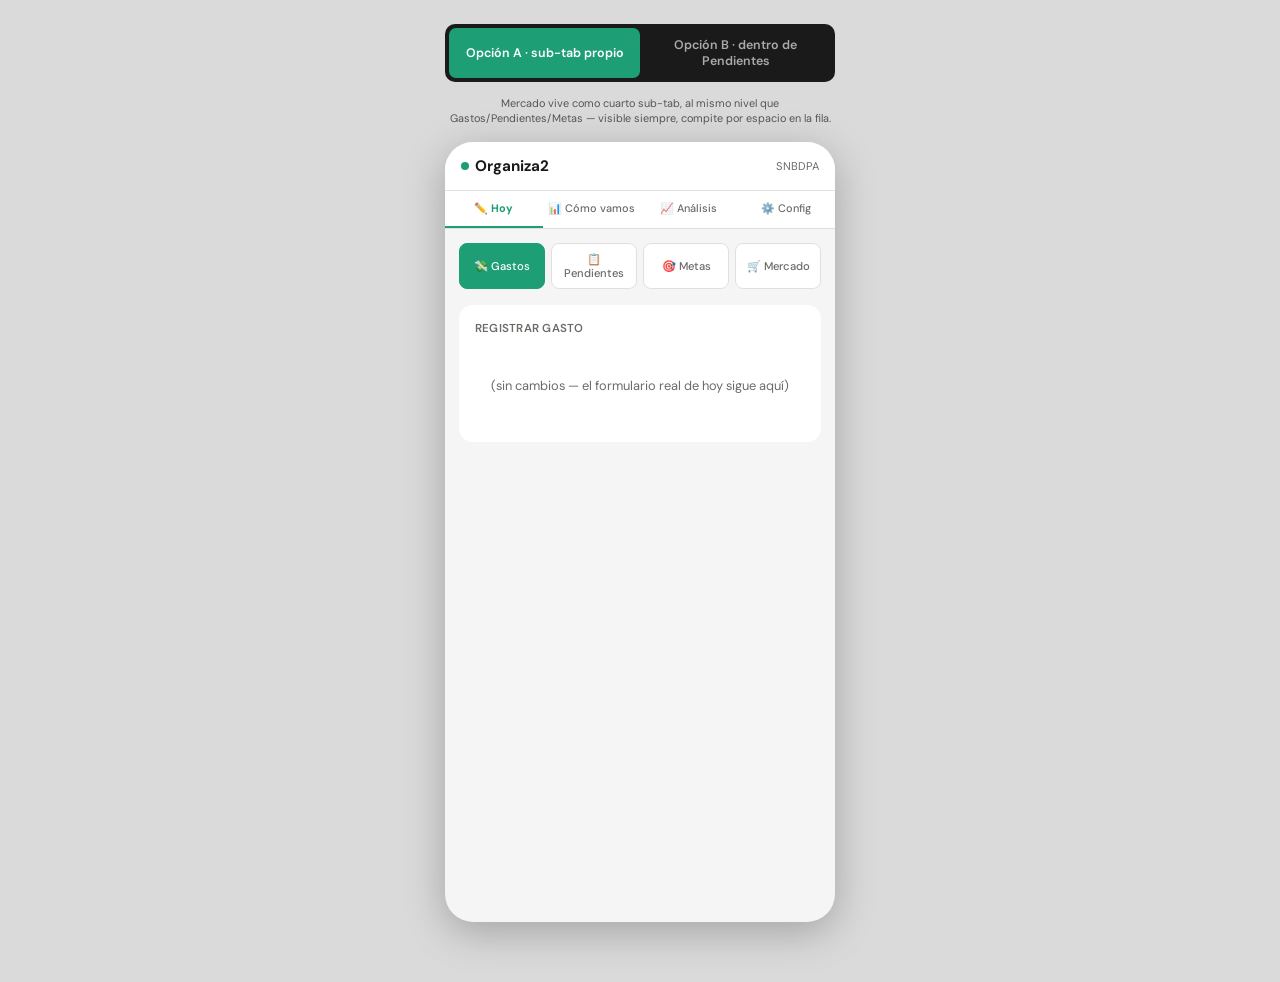
<file: docs/mockups/alimentacion.html>
<!DOCTYPE html>
<html lang="es">
<head>
<meta charset="UTF-8">
<meta name="viewport" content="width=device-width, initial-scale=1.0">
<title>Organiza2 · Mockup Alimentación</title>
<link rel="preconnect" href="https://fonts.googleapis.com">
<link href="https://fonts.googleapis.com/css2?family=DM+Sans:wght@400;500;600;700&family=DM+Mono:wght@400;500&display=swap" rel="stylesheet">
<style>
  :root{
    --color-primary:#1D9E75;
    --color-bg:#F5F5F5;
    --color-surface:#FFFFFF;
    --color-text:#1A1A1A;
    --color-muted:#6B6B68;
    --color-border:#E0E0E0;
    --color-error:#D85A30;
    --radius:12px;
    --shadow:0 2px 8px rgba(0,0,0,0.08);
    --font:'DM Sans', sans-serif;
  }
  *{box-sizing:border-box;}
  body{
    margin:0; font-family:var(--font); background:#DADADA;
    display:flex; flex-direction:column; align-items:center; justify-content:flex-start;
    padding:24px 0 60px; color:var(--color-text);
  }
  .phone{
    width:390px; max-width:100%; background:var(--color-bg);
    border-radius:28px; overflow:hidden; box-shadow:0 10px 40px rgba(0,0,0,.25);
    min-height:780px; display:flex; flex-direction:column;
  }
  .topbar{
    background:var(--color-surface); padding:14px 16px;
    display:flex; align-items:center; justify-content:space-between;
    border-bottom:1px solid var(--color-border);
  }
  .app-title{font-weight:700; font-size:.95rem; display:flex; align-items:center; gap:6px;}
  .app-title .dot{width:8px;height:8px;border-radius:50%;background:var(--color-primary);}
  .slbl{font-size:.7rem; color:var(--color-muted);}

  .tabs{display:flex; background:var(--color-surface); border-bottom:1px solid var(--color-border);}
  .tab{
    flex:1; padding:.65rem .25rem; text-align:center; font-size:.68rem; font-weight:500;
    color:var(--color-muted); background:none; border:none; border-bottom:2.5px solid transparent;
    cursor:pointer; font-family:var(--font);
  }
  .tab.on{color:var(--color-primary); border-bottom-color:var(--color-primary); font-weight:700;}

  .pg{display:none; flex:1; overflow-y:auto;}
  .pg.on{display:block;}
  .pg-inner{padding:14px 14px 24px;}

  /* sub-tabs cruzados entre Hoy y Cómo vamos — misma clase generica .sub-tab
     que ya definió el mockup de Planeador, NO .an-tab (esa es propia de Análisis
     en finanzas.css real y no debe reusarse fuera de esa tab) */
  .sub-tabs{display:flex; gap:.4rem; margin-bottom:1rem; flex-wrap:wrap;}
  .sub-tab{flex:1; min-width:64px; padding:.5rem .3rem; font-size:.7rem; font-weight:500;
    border:1.5px solid var(--color-border); border-radius:8px;
    background:#fff; cursor:pointer; font-family:var(--font); color:var(--color-muted);}
  .sub-tab.on{background:var(--color-primary); color:#fff; border-color:var(--color-primary);}
  .sub-pg{display:none;}
  .sub-pg.on{display:block;}

  /* .an-tabs real de Análisis, sin tocar — se mantiene intacta y separada */
  .an-tabs{display:flex; gap:.4rem; margin-bottom:1rem; flex-wrap:wrap;}
  .an-tab{flex:1; min-width:64px; padding:.5rem .3rem; font-size:.7rem; font-weight:500;
    border:1.5px solid var(--color-border); border-radius:8px;
    background:#fff; cursor:pointer; font-family:var(--font); color:var(--color-muted);}
  .an-tab.on{background:var(--color-primary); color:#fff; border-color:var(--color-primary);}
  .an-pg{display:none;}
  .an-pg.on{display:block;}

  .sec{background:#fff; border-radius:14px; padding:1rem; margin-bottom:.75rem;}
  .sec-hdr{display:flex; align-items:center; justify-content:space-between; margin-bottom:.6rem;}
  .sec-title{font-size:.72rem; font-weight:600; text-transform:uppercase; color:var(--color-muted); letter-spacing:.02em;}
  .sec-val{font-size:.85rem; font-weight:700; font-family:'DM Mono', monospace;}

  .placeholder{color:var(--color-muted); font-size:.8rem; text-align:center; padding:2rem 1rem;}

  /* ── Mercado: catalogo colapsable (mismo patron visual de cfg-sec) ── */
  .merc-add{
    display:flex; gap:.5rem; margin-bottom:.9rem; position:relative;
  }
  .merc-add input{
    flex:1; padding:.65rem .75rem; border:1.5px solid var(--color-border);
    border-radius:10px; font-family:var(--font); font-size:.85rem; background:#fff;
  }
  .merc-add input:focus{outline:none; border-color:var(--color-primary);}
  .merc-sugs{
    position:absolute; top:110%; left:0; right:0; background:#fff;
    border:1px solid var(--color-border); border-radius:10px; box-shadow:var(--shadow);
    z-index:5; max-height:180px; overflow-y:auto; display:none;
  }
  .merc-sugs.on{display:block;}
  .merc-sug{padding:.55rem .75rem; font-size:.82rem; cursor:pointer; border-bottom:1px solid #F0F0F0;}
  .merc-sug:last-child{border-bottom:none;}
  .merc-sug:hover, .merc-sug.hi{background:#F5F5F5;}
  .merc-sug .cat-tag{font-size:.65rem; color:var(--color-muted); float:right;}
  .merc-new-tag{
    font-size:.62rem; background:#EAF6F1; color:var(--color-primary);
    padding:.15rem .4rem; border-radius:6px; font-weight:600; margin-left:.4rem;
  }

  .cfg-sec{background:#fff; border-radius:14px; margin-bottom:.6rem; overflow:hidden;}
  .cfg-sec-hdr{display:flex; align-items:center; justify-content:space-between;
    padding:.85rem 1rem; cursor:pointer;}
  .cfg-sec-title{font-size:.85rem; font-weight:600;}
  .cfg-count{font-size:.7rem; color:var(--color-muted); font-family:'DM Mono', monospace;}
  .cfg-chev{color:var(--color-muted); transition:transform .15s;}
  .cfg-sec.open .cfg-chev{transform:rotate(180deg);}
  .cfg-sec-body{display:none; padding:0 1rem 1rem;}
  .cfg-sec.open .cfg-sec-body{display:block;}

  .merc-grp-title{font-size:.68rem; font-weight:700; color:var(--color-muted);
    text-transform:uppercase; letter-spacing:.03em; margin:.6rem 0 .35rem;}
  .merc-grp-title:first-child{margin-top:0;}

  .merc-item{
    display:flex; align-items:center; gap:.6rem; padding:.45rem 0;
    border-bottom:1px solid #F2F2F2; font-size:.85rem;
  }
  .merc-item:last-child{border-bottom:none;}
  .merc-check{
    width:20px; height:20px; border-radius:6px; border:1.8px solid var(--color-border);
    flex-shrink:0; display:flex; align-items:center; justify-content:center;
    cursor:pointer; font-size:.75rem; color:#fff;
  }
  .merc-check.on{background:var(--color-primary); border-color:var(--color-primary);}
  .merc-label{flex:1; cursor:pointer;}
  .merc-item.checked .merc-label{color:var(--color-muted); text-decoration:line-through;}

  .merc-footer{
    position:sticky; bottom:0; background:var(--color-bg);
    padding-top:.6rem; margin-top:.4rem;
  }
  .btn-primary{
    width:100%; background:var(--color-primary); color:#fff; border:none;
    padding:.85rem; border-radius:10px; font-weight:700; font-size:.88rem;
    cursor:pointer; font-family:var(--font);
  }
  .btn-primary:disabled{background:#B9DCCD; cursor:not-allowed;}

  .banner-reminder{
    background:#EAF6F1; border:1px solid var(--color-primary);
    border-radius:12px; padding:.85rem; margin-bottom:.8rem;
  }
  .banner-reminder-title{font-size:.8rem; font-weight:700; color:var(--color-primary); margin-bottom:.3rem;}
  .banner-reminder-body{font-size:.78rem; color:var(--color-text); margin-bottom:.6rem;}
  .banner-reminder-cats{font-size:.78rem; font-weight:600; margin-bottom:.6rem;}
  .banner-reminder-btn{
    background:var(--color-primary); color:#fff; border:none; padding:.55rem .9rem;
    border-radius:8px; font-size:.78rem; font-weight:600; cursor:pointer; font-family:var(--font);
  }

  /* ── Mercado: patron de consumo (analisis) ── */
  .patron-row{margin-bottom:.75rem;}
  .patron-lbl{display:flex; justify-content:space-between; font-size:.82rem; margin-bottom:.3rem;}
  .patron-frac{font-family:'DM Mono', monospace; font-weight:600; color:var(--color-muted);}
  .patron-bar-bg{background:#F0F0F0; border-radius:6px; height:8px; overflow:hidden;}
  .patron-bar-fill{height:100%; border-radius:6px;}
  .patron-note{font-size:.72rem; color:var(--color-muted); margin-top:1rem; line-height:1.4;}

  .dev-note{
    background:#FFF7E8; border:1px dashed #E0B84B; border-radius:10px;
    padding:.6rem .75rem; font-size:.7rem; color:#7A5C10; margin-bottom:.8rem; line-height:1.4;
  }

  /* ── selector de opcion A/B — SOLO para esta comparacion, no es UI real ── */
  .modo-switch{
    display:flex; gap:0; background:#1A1A1A; border-radius:10px; padding:4px;
    margin-bottom:14px; width:390px; max-width:100%;
  }
  .modo-btn{
    flex:1; padding:.55rem; border:none; border-radius:7px; background:none;
    color:#aaa; font-family:var(--font); font-weight:600; font-size:.78rem; cursor:pointer;
  }
  .modo-btn.on{background:var(--color-primary); color:#fff;}
  .modo-caption{
    color:#555; font-size:.68rem; text-align:center; margin-bottom:16px; width:390px;
    max-width:100%; line-height:1.4;
  }

  /* ── boton fijo dentro de Pendientes (Opcion B) ── */
  .pend-merc-btn{
    display:flex; align-items:center; justify-content:space-between;
    background:#fff; border:1.5px solid var(--color-border); border-radius:12px;
    padding:.85rem 1rem; cursor:pointer; margin-bottom:.75rem;
  }
  .pend-merc-btn:active{border-color:var(--color-primary);}
  .pend-merc-left{display:flex; align-items:center; gap:.6rem; font-size:.85rem; font-weight:600;}
  .pend-merc-arrow{color:var(--color-muted);}

  /* ── modal, mismo patron que modal-overlay real de index.html ── */
  .modal-overlay{
    display:none; position:fixed; inset:0; background:rgba(0,0,0,.45);
    z-index:200; align-items:flex-end; justify-content:center;
  }
  .modal-overlay.on{display:flex;}
  .modal-card{
    background:var(--color-bg); width:100%; max-width:390px; max-height:85%;
    border-radius:18px 18px 0 0; overflow-y:auto; padding:14px;
  }
  .modal-hdr{
    display:flex; align-items:center; justify-content:space-between;
    margin-bottom:.8rem; padding-bottom:.6rem; border-bottom:1px solid var(--color-border);
  }
  .modal-title{font-weight:700; font-size:.95rem;}
  .modal-close{
    background:none; border:none; font-size:1.1rem; color:var(--color-muted); cursor:pointer;
  }
</style>
</head>
<body>

<div class="modo-switch">
  <button class="modo-btn on" id="modo-A" onclick="setModo('A')">Opción A · sub-tab propio</button>
  <button class="modo-btn" id="modo-B" onclick="setModo('B')">Opción B · dentro de Pendientes</button>
</div>
<div class="modo-caption" id="modo-caption">
  Mercado vive como cuarto sub-tab, al mismo nivel que Gastos/Pendientes/Metas — visible siempre, compite por espacio en la fila.
</div>

<div class="phone">

  <div class="topbar">
    <span class="app-title"><span class="dot"></span>Organiza2</span>
    <span class="slbl">SNBDPA</span>
  </div>

  <div class="tabs">
    <button class="tab on" id="tab-d" onclick="goTab('d')">✏️ Hoy</button>
    <button class="tab" id="tab-m" onclick="goTab('m')">📊 Cómo vamos</button>
    <button class="tab" id="tab-x" onclick="goTab('x')">📈 Análisis</button>
    <button class="tab" id="tab-c" onclick="goTab('c')">⚙️ Config</button>
  </div>

  <!-- ═══ TAB HOY ═══ -->
  <div id="pd" class="pg on">
    <div class="pg-inner">

      <div class="sub-tabs" id="hoy-subtabs">
        <button class="sub-tab on" id="ht-gastos" onclick="goHoy('gastos')">💸 Gastos</button>
        <button class="sub-tab" id="ht-pendientes" onclick="goHoy('pendientes')">📋 Pendientes</button>
        <button class="sub-tab" id="ht-metas" onclick="goHoy('metas')">🎯 Metas</button>
        <button class="sub-tab" id="ht-mercado" onclick="goHoy('mercado')">🛒 Mercado</button>
      </div>

      <!-- sub: Gastos (placeholder, no se rediseña aqui) -->
      <div id="hoy-gastos" class="sub-pg on">
        <div class="sec">
          <div class="sec-hdr"><span class="sec-title">Registrar gasto</span></div>
          <div class="placeholder">(sin cambios — el formulario real de hoy sigue aquí)</div>
        </div>
      </div>
      <div id="hoy-pendientes" class="sub-pg">
        <div class="sec"><div class="placeholder">Pendientes — ver mockup de Planeador (docs/mockups/planeador.html)</div></div>
        <div id="hoy-pend-merc-slot"></div>
      </div>
      <div id="hoy-metas" class="sub-pg"><div class="sec"><div class="placeholder">Metas — ver mockup de Planeador (docs/mockups/planeador.html)</div></div></div>

      <!-- sub: Mercado (solo existe como sub-tab en Modo A) -->
      <div id="hoy-mercado" class="sub-pg">

        <div id="banner-reminder-slot"></div>

        <div class="merc-add">
          <input id="merc-input" type="text" placeholder="Agregar producto…" oninput="mercFilter(this.value)" onfocus="mercFilter(this.value)">
          <div class="merc-sugs" id="merc-sugs"></div>
        </div>

        <div id="merc-groups"></div>

        <div class="merc-footer">
          <button class="btn-primary" id="merc-cerrar" onclick="cerrarCompra()">Cerrar compra</button>
        </div>
      </div>

    </div>
  </div>

  <!-- ═══ TAB CÓMO VAMOS ═══ -->
  <div id="pm" class="pg">
    <div class="pg-inner">

      <div class="sub-tabs" id="vamos-subtabs">
        <button class="sub-tab on" id="cv-finanzas" onclick="goVamos('finanzas')">💰 Finanzas</button>
        <button class="sub-tab" id="cv-pendientes" onclick="goVamos('pendientes')">📋 Pendientes</button>
        <button class="sub-tab" id="cv-metas" onclick="goVamos('metas')">🎯 Metas</button>
        <button class="sub-tab" id="cv-mercado" onclick="goVamos('mercado')">🛒 Mercado</button>
      </div>

      <div id="vamos-finanzas" class="sub-pg on"><div class="sec"><div class="placeholder">(sin cambios — sigue siendo solo lectura de Finanzas)</div></div></div>
      <div id="vamos-pendientes" class="sub-pg">
        <div class="sec"><div class="placeholder">Pendientes — ver mockup de Planeador</div></div>
        <div id="vamos-pend-merc-slot"></div>
      </div>
      <div id="vamos-metas" class="sub-pg"><div class="sec"><div class="placeholder">Metas — ver mockup de Planeador</div></div></div>

      <!-- sub: Mercado (solo existe como sub-tab en Modo A) -->
      <div id="vamos-mercado" class="sub-pg">
        <div class="sec">
          <div class="sec-hdr"><span class="sec-title">Frecuencia · últimas 10 compras</span></div>
          <div id="patron-list"></div>
          <div class="patron-note">
            Cuenta cuántas veces apareció cada producto en el listado marcado como comprado.
            No mide cantidad ni gasto — eso sigue viviendo en Finanzas.
          </div>
        </div>
      </div>

    </div>
  </div>

  <!-- ═══ TAB ANÁLISIS — INTACTO, sin cambios de este mockup ═══ -->
  <div id="px" class="pg">
    <div class="pg-inner">
      <div class="an-tabs">
        <button class="an-tab on" onclick="goAn('sem')" id="ant-sem">🚦 Semáforo</button>
        <button class="an-tab" onclick="goAn('ten')" id="ant-ten">📉 Tendencia</button>
        <button class="an-tab" onclick="goAn('hor')" id="ant-hor">🐜 Hormiga</button>
        <button class="an-tab" onclick="goAn('who')" id="ant-who">👥 ¿Quién?</button>
      </div>
      <div id="an-sem" class="an-pg on"><div class="sec"><div class="placeholder">Semáforo (sin cambios)</div></div></div>
      <div id="an-ten" class="an-pg"><div class="sec"><div class="placeholder">Tendencia (sin cambios)</div></div></div>
      <div id="an-hor" class="an-pg"><div class="sec"><div class="placeholder">Hormiga (sin cambios)</div></div></div>
      <div id="an-who" class="an-pg"><div class="sec"><div class="placeholder">¿Quién pagó? (sin cambios)</div></div></div>
    </div>
  </div>

  <!-- ═══ TAB CONFIG ═══ -->
  <div id="pc" class="pg">
    <div class="pg-inner">
      <div class="sec"><div class="placeholder">(sin cambios)</div></div>
    </div>
  </div>

</div>

<!-- Modal Mercado (listado) — Opcion B lo abre desde Pendientes -->
<div class="modal-overlay" id="modalListado">
  <div class="modal-card">
    <div class="modal-hdr">
      <span class="modal-title">🛒 Listado de mercado</span>
      <button class="modal-close" onclick="cerrarModal('modalListado')">✕</button>
    </div>
    <div id="banner-reminder-slot-modal"></div>
    <div class="merc-add">
      <input id="merc-input-modal" type="text" placeholder="Agregar producto…" oninput="mercFilter(this.value,true)" onfocus="mercFilter(this.value,true)">
      <div class="merc-sugs" id="merc-sugs-modal"></div>
    </div>
    <div id="merc-groups-modal"></div>
    <div class="merc-footer">
      <button class="btn-primary" onclick="cerrarCompra(true)">Cerrar compra</button>
    </div>
  </div>
</div>

<!-- Modal Mercado (patron) — Opcion B lo abre desde Pendientes en Como vamos -->
<div class="modal-overlay" id="modalPatron">
  <div class="modal-card">
    <div class="modal-hdr">
      <span class="modal-title">📊 Patrón de mercado</span>
      <button class="modal-close" onclick="cerrarModal('modalPatron')">✕</button>
    </div>
    <div id="patron-list-modal"></div>
    <div class="patron-note">
      Cuenta cuántas veces apareció cada producto en el listado marcado como comprado.
      No mide cantidad ni gasto.
    </div>
  </div>
</div>

<script>
/* ── Datos de catálogo (semilla global) ── */
const CATALOGO = {
  "Aseo y Víveres": {
    "Personal": ["jabón de cuerpo","jabón de manos","shampoo","acondicionador"],
    "Ropa": ["jabón líquido para ropa","suavizante para ropa","quitamanchas"],
    "Hogar": ["limpiador multiusos","limpiador de piso","cloro","clorogel","cera","esponja para platos","sacabrillo","fumigante antiinsectos","escoba","trapero","cepillo de baño","bolsas de basura"],
    "Bebé y dental": ["pañales","toallas húmedas","cepillo de dientes","seda dental","crema dental","enjuague bucal"],
    "Granos y básicos": ["arroz","pasta","fríjol","fríjol blanco","lentejas","garbanzos","aceite","panela","azúcar","café","pan","atún enlatado","chocolate","huevos","pollo","carne de res","carne de cerdo"],
    "Condimentos y salsas": ["sal","pimienta","cúrcuma","paprika","sazonatodo","salsa de tomate","mayonesa","salsa de soya","BBQ","pasta de tomate"],
    "Lácteos": ["leche","queso","crema de leche"]
  },
  "Frutas y Verduras": {
    "Verduras": ["papa","papa criolla","plátano verde","plátano maduro","yuca","arracacha","tomate","tomate cherry","cebolla cabezona","cebolla larga","cebolla morada","zanahoria","zanahoria baby","cilantro","lechuga","habichuela","acelga","espinaca","arveja","fríjol verde","brócoli","coliflor","champiñones","pepino","pimentón","zucchini","ajo","mazorca","maíz dulce","zapallo","berenjena","apio"],
    "Hierbas y aromáticas": ["perejil","albahaca","romero","tomillo","orégano","laurel","menta","hierbabuena"],
    "Frutas": ["banano","mango","kiwi","mandarina","ciruela","granadilla","piña","papaya","uchuva","pitaya","manzana verde","manzana roja","pera","sandía","melón","lulo","tomate de árbol","fresa","uvas verdes","uvas rojas","arándanos","naranja","limón","mora","aguacate","coco"]
  },
  "Loncheras": {
    "Snacks": ["papas fritas","galletas","jugo de caja","yogurt","compota","ponqué","barra de cereal","gelatina"]
  }
};

const catalogoHogar = ["quinoa"]; // simula un producto ya agregado antes por el hogar
const estadoChecks = {}; // producto -> bool
let MODO = 'A';

function setModo(m){
  MODO = m;
  document.getElementById('modo-A').classList.toggle('on', m==='A');
  document.getElementById('modo-B').classList.toggle('on', m==='B');
  document.getElementById('modo-caption').textContent = m==='A'
    ? 'Mercado vive como cuarto sub-tab, al mismo nivel que Gastos/Pendientes/Metas — visible siempre, compite por espacio en la fila.'
    : 'Mercado no es sub-tab — es un botón fijo dentro de Pendientes que abre el listado o el patrón en una pantalla propia. Hoy y Cómo vamos quedan en 3 sub-tabs, sin apriete.';

  // sub-tabs: mostrar u ocultar el boton de Mercado
  document.getElementById('ht-mercado').style.display = m==='A' ? '' : 'none';
  document.getElementById('cv-mercado').style.display = m==='A' ? '' : 'none';

  // si estaba parado en la sub-tab Mercado y se pasa a B, ese sub-tab ya no existe: volver a Gastos/Finanzas
  if(m==='B'){
    if(document.getElementById('hoy-mercado').classList.contains('on')) goHoy('gastos');
    if(document.getElementById('vamos-mercado').classList.contains('on')) goVamos('finanzas');
  }

  renderPendMercBotones();
}

function renderPendMercBotones(){
  const slotHoy = document.getElementById('hoy-pend-merc-slot');
  const slotVamos = document.getElementById('vamos-pend-merc-slot');
  if(MODO==='B'){
    slotHoy.innerHTML = `
      <div class="pend-merc-btn" onclick="abrirModal('modalListado')">
        <span class="pend-merc-left">🛒 Listado de mercado</span>
        <span class="pend-merc-arrow">→</span>
      </div>`;
    slotVamos.innerHTML = `
      <div class="pend-merc-btn" onclick="abrirModal('modalPatron')">
        <span class="pend-merc-left">📊 Ver patrón de mercado</span>
        <span class="pend-merc-arrow">→</span>
      </div>`;
  } else {
    slotHoy.innerHTML = '';
    slotVamos.innerHTML = '';
  }
}

function abrirModal(id){
  document.getElementById(id).classList.add('on');
  if(id==='modalListado'){ renderGrupos(); }
  if(id==='modalPatron'){ renderPatron(); }
}
function cerrarModal(id){
  document.getElementById(id).classList.remove('on');
}

function goTab(id){
  document.querySelectorAll('.tab').forEach(t=>t.classList.remove('on'));
  document.querySelectorAll('.pg').forEach(p=>p.classList.remove('on'));
  document.getElementById('tab-'+id).classList.add('on');
  const map={d:'pd',m:'pm',x:'px',c:'pc'};
  document.getElementById(map[id]).classList.add('on');
}
function goHoy(which){
  ['gastos','pendientes','metas','mercado'].forEach(k=>{
    document.getElementById('ht-'+k).classList.toggle('on', k===which);
    document.getElementById('hoy-'+k).classList.toggle('on', k===which);
  });
}
function goVamos(which){
  ['finanzas','pendientes','metas','mercado'].forEach(k=>{
    document.getElementById('cv-'+k).classList.toggle('on', k===which);
    document.getElementById('vamos-'+k).classList.toggle('on', k===which);
  });
}
function goAn(which){
  ['sem','ten','hor','who'].forEach(k=>{
    document.getElementById('ant-'+k).classList.toggle('on', k===which);
    document.getElementById('an-'+k).classList.toggle('on', k===which);
  });
}

/* ── Render del listado por categoria/subgrupo — sirve tanto inline (A) como en modal (B) ── */
function renderGrupos(){
  const targets = MODO==='A'
    ? [document.getElementById('merc-groups')]
    : [document.getElementById('merc-groups-modal')];
  targets.forEach(cont=>{
    cont.innerHTML = '';
    Object.keys(CATALOGO).forEach((cat, i) => {
      const sec = document.createElement('div');
      sec.className = 'cfg-sec' + (i===0 ? ' open' : '');
      const totalItems = Object.values(CATALOGO[cat]).reduce((a,b)=>a+b.length,0);
      const checkedCount = Object.values(CATALOGO[cat]).flat().filter(p=>estadoChecks[p]).length;
      sec.innerHTML = `
        <div class="cfg-sec-hdr" onclick="this.parentElement.classList.toggle('open')">
          <span class="cfg-sec-title">${cat}</span>
          <span style="display:flex;align-items:center;gap:.5rem;">
            <span class="cfg-count">${checkedCount}/${totalItems}</span>
            <span class="cfg-chev">▾</span>
          </span>
        </div>
        <div class="cfg-sec-body"></div>
      `;
      const body = sec.querySelector('.cfg-sec-body');
      Object.keys(CATALOGO[cat]).forEach(grupo => {
        const t = document.createElement('div');
        t.className = 'merc-grp-title';
        t.textContent = grupo;
        body.appendChild(t);
        CATALOGO[cat][grupo].forEach(prod => {
          body.appendChild(itemRow(prod));
        });
      });
      cont.appendChild(sec);
    });
  });
}

function itemRow(prod){
  const row = document.createElement('div');
  row.className = 'merc-item' + (estadoChecks[prod] ? ' checked' : '');
  row.innerHTML = `
    <span class="merc-check ${estadoChecks[prod]?'on':''}" onclick="toggleItem('${prod.replace(/'/g,"\\'")}')">${estadoChecks[prod]?'✓':''}</span>
    <span class="merc-label" onclick="toggleItem('${prod.replace(/'/g,"\\'")}')">${prod}</span>
  `;
  return row;
}

function toggleItem(prod){
  estadoChecks[prod] = !estadoChecks[prod];
  renderGrupos();
  actualizarBotonCerrar();
}

function actualizarBotonCerrar(){
  const marcados = Object.values(estadoChecks).some(v=>v);
  const txt = marcados ? 'Cerrar compra' : 'Cerrar compra (marca algo primero)';
  const btnA = document.getElementById('merc-cerrar');
  if(btnA) btnA.textContent = txt;
}

/* ── Autocompletar + creación de producto nuevo en catalogoHogar ── */
function todosLosProductos(){
  let all = [];
  Object.keys(CATALOGO).forEach(cat=>{
    Object.keys(CATALOGO[cat]).forEach(g=>{
      CATALOGO[cat][g].forEach(p=>all.push({nombre:p, cat}));
    });
  });
  catalogoHogar.forEach(p=>all.push({nombre:p, cat:'Frutas y Verduras (tu hogar)'}));
  return all;
}

function mercFilter(val, modal){
  const boxId = modal ? 'merc-sugs-modal' : 'merc-sugs';
  const inputId = modal ? 'merc-input-modal' : 'merc-input';
  const box = document.getElementById(boxId);
  val = val.trim().toLowerCase();
  if(!val){ box.classList.remove('on'); box.innerHTML=''; return; }
  const matches = todosLosProductos().filter(p=>p.nombre.toLowerCase().includes(val));
  box.innerHTML = '';
  matches.slice(0,6).forEach(m=>{
    const d = document.createElement('div');
    d.className='merc-sug';
    d.innerHTML = `${m.nombre}<span class="cat-tag">${m.cat}</span>`;
    d.onclick = ()=>{ estadoChecks[m.nombre]=true; renderGrupos(); actualizarBotonCerrar();
      document.getElementById(inputId).value=''; box.classList.remove('on'); box.innerHTML=''; };
    box.appendChild(d);
  });
  const yaExiste = todosLosProductos().some(p=>p.nombre.toLowerCase()===val);
  if(!yaExiste && val.length>1){
    const d = document.createElement('div');
    d.className='merc-sug';
    d.innerHTML = `Agregar "${val}"<span class="merc-new-tag">nuevo · se guarda para tu hogar</span>`;
    d.onclick = ()=>{
      catalogoHogar.push(val);
      estadoChecks[val]=true;
      renderGrupos(); actualizarBotonCerrar();
      document.getElementById(inputId).value=''; box.classList.remove('on'); box.innerHTML='';
    };
    box.appendChild(d);
  }
  box.classList.add('on');
}
document.addEventListener('click', (e)=>{
  if(!e.target.closest('.merc-add')){
    document.getElementById('merc-sugs').classList.remove('on');
    document.getElementById('merc-sugs-modal').classList.remove('on');
  }
});

/* ── Cierre de compra → aviso, no formulario forzado (Opcion elegida: recordatorio pasivo) ── */
function cerrarCompra(fromModal){
  const catsTocadas = new Set();
  Object.keys(CATALOGO).forEach(cat=>{
    Object.values(CATALOGO[cat]).flat().forEach(p=>{
      if(estadoChecks[p]) catsTocadas.add(cat);
    });
  });
  if(catalogoHogar.some(p=>estadoChecks[p])) catsTocadas.add('Frutas y Verduras');

  if(catsTocadas.size===0){ return; }

  const html = `
    <div class="banner-reminder">
      <div class="banner-reminder-title">🧾 Compra cerrada</div>
      <div class="banner-reminder-body">Cuando tengas el total a mano, registra el gasto de:</div>
      <div class="banner-reminder-cats">${Array.from(catsTocadas).join(' · ')}</div>
      <button class="banner-reminder-btn" onclick="${fromModal ? "cerrarModal('modalListado'); goHoy('gastos');" : "goHoy('gastos')"}">Ir a Registrar gasto →</button>
    </div>
  `;
  if(fromModal){
    document.getElementById('banner-reminder-slot-modal').innerHTML = html;
  } else {
    document.getElementById('banner-reminder-slot').innerHTML = html;
    goHoy('mercado');
  }
}

/* ── Vista de patron, datos simulados — sirve inline (A) y en modal (B) ── */
const PATRON = [
  {p:'papas fritas', n:8, total:10},
  {p:'arroz', n:9, total:10},
  {p:'pollo', n:7, total:10},
  {p:'tomate', n:6, total:10},
  {p:'fruta (variada)', n:3, total:10},
  {p:'gelatina', n:2, total:10},
];
function renderPatron(){
  const targets = [document.getElementById('patron-list'), document.getElementById('patron-list-modal')];
  targets.forEach(cont=>{
    if(!cont) return;
    cont.innerHTML = '';
    PATRON.forEach(row=>{
      const pct = Math.round(row.n/row.total*100);
      const color = pct>=70 ? 'var(--color-error)' : (pct<=30 ? 'var(--color-primary)' : '#D9A441');
      const div = document.createElement('div');
      div.className = 'patron-row';
      div.innerHTML = `
        <div class="patron-lbl"><span>${row.p}</span><span class="patron-frac">${row.n}/${row.total}</span></div>
        <div class="patron-bar-bg"><div class="patron-bar-fill" style="width:${pct}%; background:${color};"></div></div>
      `;
      cont.appendChild(div);
    });
  });
}

renderGrupos();
actualizarBotonCerrar();
renderPatron();
setModo('A');
</script>
</body>
</html>
</file>
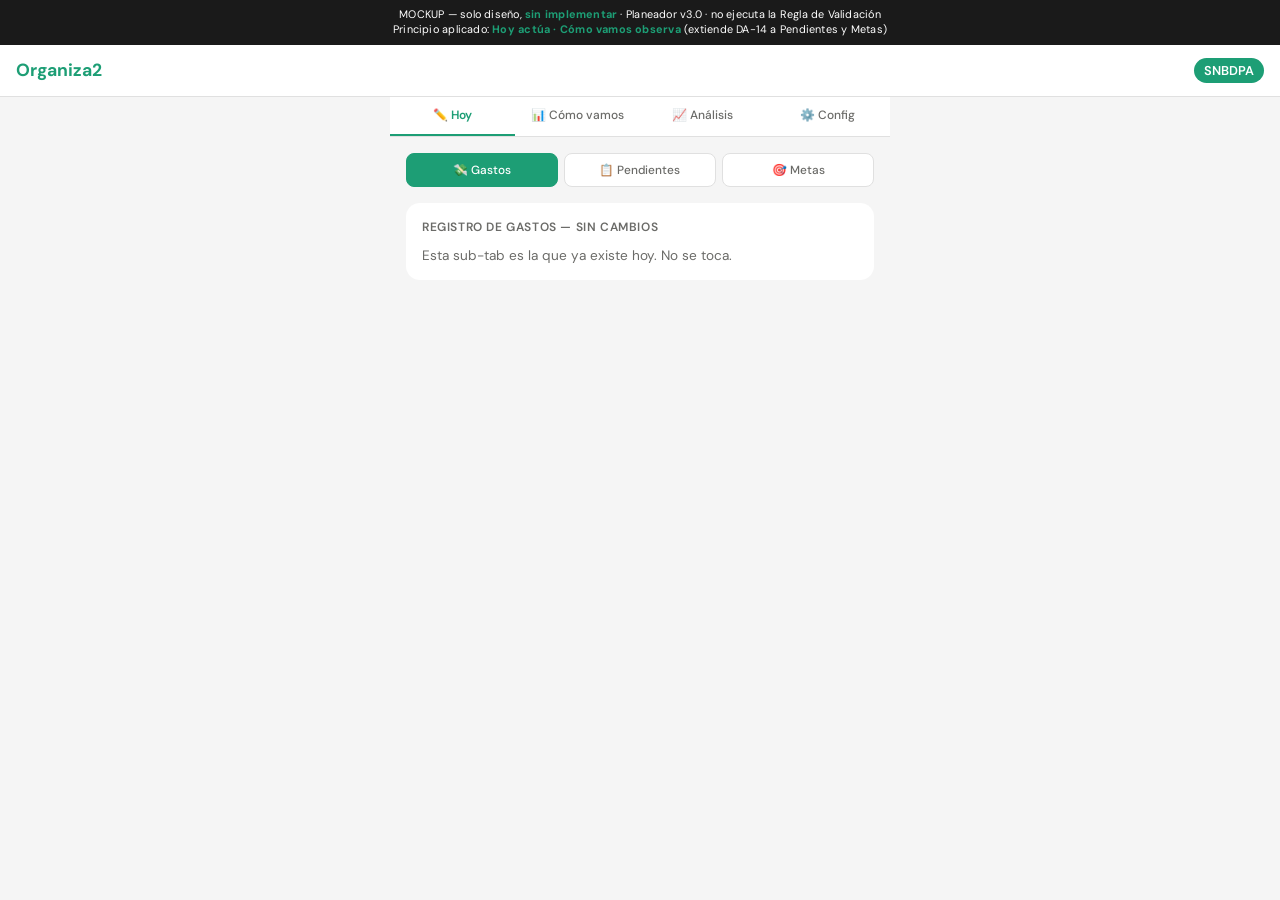
<file: docs/mockups/planeador.html>
<!DOCTYPE html>
<html lang="es">
<head>
<meta charset="UTF-8">
<meta name="viewport" content="width=device-width, initial-scale=1.0">
<title>Organiza2 · Mockup Planeador</title>
<link rel="preconnect" href="https://fonts.googleapis.com">
<link href="https://fonts.googleapis.com/css2?family=DM+Sans:wght@400;500;600;700&family=DM+Mono:wght@400;500;700&display=swap" rel="stylesheet">
<style>
  :root {
    --color-primary:   #1D9E75;
    --color-bg:        #F5F5F5;
    --color-surface:   #FFFFFF;
    --color-text:      #1A1A1A;
    --color-muted:     #6B6B68;
    --color-border:    #E0E0E0;
    --color-error:     #D85A30;
    --color-compromiso:#378ADD;
    --color-compromiso-bg:#EEF4FF;
    --color-meta:      #BA7517;
    --color-meta-bg:   #FEF3C7;
    --font: 'DM Sans', sans-serif;
  }
  * { box-sizing: border-box; margin: 0; padding: 0; }
  body { font-family: var(--font); background: var(--color-bg); color: var(--color-text);
    min-height: 100vh; padding-bottom: 60px; -webkit-font-smoothing: antialiased; }
  button { cursor: pointer; border: none; font-family: var(--font); }

  .mockup-banner { background: #1A1A1A; color: #fff; text-align: center; font-size: .68rem;
    padding: .45rem .8rem; letter-spacing: .02em; line-height: 1.4; }
  .mockup-banner b { color: var(--color-primary); }

  .topbar { display: flex; align-items: center; justify-content: space-between;
    padding: 0 1rem; height: 52px; background: var(--color-surface);
    border-bottom: 1px solid var(--color-border); position: sticky; top: 0; z-index: 100; }
  .app-title { font-weight: 700; font-size: 1.1rem; color: var(--color-primary); }
  .chip { display: inline-flex; align-items: center; padding: 4px 10px; border-radius: 20px;
    font-size: .8rem; font-weight: 600; background: var(--color-primary); color: #fff; }

  .tabs { background: #fff; border-bottom: 1px solid var(--color-border);
    display: flex; max-width: 500px; margin: 0 auto; position: sticky; top: 52px; z-index: 90; }
  .tab { flex: 1; padding: .65rem .5rem; font-size: .75rem; font-weight: 500;
    color: var(--color-muted); background: none; border-bottom: 2px solid transparent; }
  .tab.on { color: var(--color-primary); border-bottom-color: var(--color-primary); font-weight: 600; }

  .pg { display: none; }
  .pg.on { display: block; }
  .pg-inner { max-width: 500px; margin: 0 auto; padding: 1rem 1rem 2rem; }

  .sub-tabs { display: flex; gap: .4rem; margin-bottom: 1rem; }
  .sub-tab { flex: 1; padding: .5rem .3rem; font-size: .74rem; font-weight: 500;
    border: 1.5px solid var(--color-border); border-radius: 8px;
    background: #fff; color: var(--color-muted); }
  .sub-tab.on { background: var(--color-primary); color: #fff; border-color: var(--color-primary); }
  .sub-pg { display: none; }
  .sub-pg.on { display: block; }

  .readonly-flag { display: inline-flex; align-items: center; gap: .3rem; font-size: .68rem;
    font-weight: 600; color: var(--color-muted); background: #fff; border: 1px solid var(--color-border);
    padding: .3rem .6rem; border-radius: 99px; margin-bottom: .8rem; }

  .sec { background: #fff; border-radius: 14px; padding: 1rem; margin-bottom: .75rem; }
  .sec-title { font-size: .75rem; font-weight: 600; text-transform: uppercase;
    letter-spacing: .05em; color: var(--color-muted); margin-bottom: .75rem; }

  /* ═══════════ FORMULARIO DE CREACIÓN (Hoy → Pendientes) ═══════════ */
  .type-picker { display: flex; gap: .5rem; margin-bottom: 1.25rem; }
  .type-opt { flex: 1; display: flex; flex-direction: column; align-items: center; gap: .3rem;
    padding: .85rem .4rem; border: 1.5px solid var(--color-border); border-radius: 12px;
    background: #fff; font-size: .75rem; font-weight: 600; color: var(--color-muted); text-align: center; }
  .type-opt .ic { font-size: 1.3rem; }
  .type-opt .test { font-size: .62rem; font-weight: 400; line-height: 1.25; opacity: .8; }
  .type-opt[data-type="recordatorio"].on { border-color: var(--color-primary); background: #E1F5EE; color: #085041; }
  .type-opt[data-type="compromiso"].on   { border-color: var(--color-compromiso); background: var(--color-compromiso-bg); color: #1E3A8A; }
  .type-opt[data-type="meta"].on         { border-color: var(--color-meta); background: var(--color-meta-bg); color: #633806; }

  .field-label { font-size: .75rem; font-weight: 600; color: var(--color-muted); margin-bottom: .4rem; display: block; }
  .field-group { margin-bottom: 1rem; }
  .txt-input { width: 100%; padding: .65rem .8rem; border: 1.5px solid var(--color-border);
    border-radius: 8px; font-size: .95rem; font-family: var(--font); outline: none; }
  .txt-input:focus { border-color: var(--color-primary); }

  .chips { display: flex; flex-wrap: wrap; gap: .45rem; }
  .chip-date { padding: .5rem .8rem; border: 1.5px solid var(--color-border); border-radius: 99px;
    background: #fff; font-size: .8rem; font-weight: 500; color: var(--color-text); }
  .chip-date.on { background: var(--color-primary); border-color: var(--color-primary); color: #fff; }
  .chip-meta { padding: .4rem .7rem; border: 1.5px solid var(--color-border); border-radius: 99px;
    background: #fff; font-size: .75rem; font-weight: 500; color: var(--color-text); }
  .chip-meta.on { background: var(--color-meta-bg); border-color: var(--color-meta); color: #633806; font-weight: 600; }

  .opt-row { display: flex; align-items: center; justify-content: space-between;
    padding: .6rem 0; border-bottom: 1px solid #f5f3ee; font-size: .85rem; }
  .opt-row:last-child { border-bottom: none; }
  .toggle { width: 40px; height: 22px; border-radius: 99px; background: #e0e0e0; position: relative;
    transition: background .2s; flex-shrink: 0; }
  .toggle.on { background: var(--color-primary); }
  .toggle .dot { width: 18px; height: 18px; border-radius: 50%; background: #fff; position: absolute;
    top: 2px; left: 2px; transition: left .2s; box-shadow: 0 1px 2px rgba(0,0,0,.2); }
  .toggle.on .dot { left: 20px; }

  .money-row { display: flex; align-items: center; gap: .5rem; }
  .money-row .cur { font-family: 'DM Mono', monospace; font-weight: 600; color: var(--color-muted); }
  .money-row input { flex: 1; }

  .btn-save { width: 100%; padding: .85rem; background: var(--color-primary); color: #fff;
    border-radius: 10px; font-size: .95rem; font-weight: 600; margin-top: .5rem; }
  .btn-save.compromiso { background: var(--color-compromiso); }
  .btn-save.meta { background: var(--color-meta); }
  .hint { font-size: .75rem; color: var(--color-muted); margin-top: .5rem; line-height: 1.4; }

  /* ═══════════ LISTA DE PENDIENTES (Vencidos / Próximos) ═══════════ */
  .list-hdr { display: flex; align-items: center; gap: .5rem; margin-bottom: .6rem; }
  .badge-count { font-size: .7rem; font-weight: 700; border-radius: 99px; padding: 1px 8px; }
  .badge-count.venc  { background: #FAECE7; color: #993C1D; }
  .badge-count.prox  { background: #E1F5EE; color: #085041; }

  .item-row { display: flex; align-items: flex-start; gap: .65rem; padding: .75rem 0;
    border-bottom: 1px solid #f5f3ee; }
  .item-row:last-child { border-bottom: none; }
  .item-dot { width: 8px; height: 8px; border-radius: 50%; margin-top: .4rem; flex-shrink: 0; }
  .item-dot.recordatorio { background: var(--color-primary); }
  .item-dot.compromiso   { background: var(--color-compromiso); }
  .item-body { flex: 1; min-width: 0; }
  .item-title { font-size: .9rem; font-weight: 600; margin-bottom: .1rem; }
  .item-sub { font-size: .75rem; color: var(--color-muted); }
  .item-sub.late { color: var(--color-error); font-weight: 600; }
  .item-amt { font-family: 'DM Mono', monospace; font-size: .8rem; font-weight: 600;
    color: var(--color-muted); white-space: nowrap; }
  .item-by { font-size: .72rem; color: var(--color-muted); }
  .item-by::before { content: "· "; }
  .item-meta-tag { display: inline-flex; align-items: center; gap: .25rem; font-size: .68rem; font-weight: 600;
    padding: .15rem .5rem; border-radius: 99px; background: var(--color-meta-bg); color: #854F0B; margin-top: .3rem; }

  .item-actions { margin-top: .4rem; display: flex; gap: .4rem; align-items: center; }
  .btn-cargo { font-size: .72rem; font-weight: 600; padding: .3rem .65rem; border-radius: 99px;
    border: 1.5px solid var(--color-border); background: #fff; color: var(--color-muted); }
  .btn-cargo:hover { border-color: var(--color-primary); color: var(--color-primary); }
  .btn-hecho { font-size: .72rem; font-weight: 600; padding: .3rem .65rem; border-radius: 99px;
    border: 1.5px solid var(--color-primary); background: var(--color-primary); color: #fff; }
  .btn-hecho:hover { opacity: .9; }
  .tomado-badge { display: inline-flex; align-items: center; gap: .3rem; font-size: .72rem;
    font-weight: 600; padding: .3rem .65rem; border-radius: 99px;
    background: #E1F5EE; color: #085041; }
  .tomado-badge .undo { font-weight: 400; color: #085041; opacity: .6; margin-left: .2rem; cursor: pointer; }
  .estado-tag { font-size: .72rem; font-weight: 600; padding: .25rem .6rem; border-radius: 99px;
    background: #f0eee7; color: var(--color-muted); }

  .resuelto-row { display: flex; align-items: flex-start; gap: .65rem; padding: .6rem 0;
    border-bottom: 1px solid #f5f3ee; opacity: .75; }
  .resuelto-row:last-child { border-bottom: none; }
  .resuelto-check { width: 16px; height: 16px; border-radius: 50%; background: var(--color-primary);
    color: #fff; font-size: .65rem; display: flex; align-items: center; justify-content: center;
    flex-shrink: 0; margin-top: .15rem; }
  .resuelto-title { font-size: .85rem; text-decoration: line-through; color: var(--color-muted); }
  .resuelto-trace { font-size: .72rem; color: var(--color-muted); margin-top: .1rem; }
  .resuelto-trace b { color: var(--color-text); font-weight: 600; }

  /* ═══════════ METAS ═══════════ */
  .meta-card { background: var(--color-meta-bg); border-radius: 12px; padding: .9rem 1rem; margin-bottom: .6rem; }
  .meta-card.clickable { cursor: pointer; }
  .meta-top { display: flex; justify-content: space-between; align-items: center; margin-bottom: .5rem; }
  .meta-name { font-size: .9rem; font-weight: 700; color: #633806; }
  .meta-fecha { font-size: .7rem; color: #854F0B; }
  .meta-fecha .chevron { opacity: .7; }
  .meta-bar-track { height: 7px; background: rgba(0,0,0,.08); border-radius: 99px; overflow: hidden; margin-bottom: .4rem; }
  .meta-bar-fill { height: 100%; background: var(--color-meta); border-radius: 99px; }
  .meta-nums { display: flex; justify-content: space-between; font-size: .75rem; color: #854F0B; font-family: 'DM Mono', monospace; }
  .meta-falta { font-size: .72rem; color: #854F0B; opacity: .75; margin-top: .25rem; }

  .meta-detail { background: #fff; border-radius: 14px; padding: 1rem; margin-top: -.4rem; margin-bottom: .75rem;
    border: 1.5px solid var(--color-meta-bg); }
  .meta-detail.collapsible { display: none; }
  .meta-detail.collapsible.on { display: block; }
  .meta-detail-hdr { display: flex; justify-content: space-between; align-items: center; margin-bottom: .8rem; }
  .meta-detail-hdr .sec-title { margin-bottom: 0; }

  .subpaso-row { display: flex; align-items: center; gap: .6rem; padding: .6rem 0; border-bottom: 1px solid #f5f3ee; }
  .subpaso-row:last-of-type { border-bottom: none; }
  .subpaso-check { width: 22px; height: 22px; border-radius: 50%; border: 1.5px solid var(--color-border);
    flex-shrink: 0; display: flex; align-items: center; justify-content: center; font-size: .7rem; color: #fff; }
  .subpaso-check.resuelto { background: var(--color-meta); border-color: var(--color-meta); }
  .subpaso-body { flex: 1; min-width: 0; }
  .subpaso-title { font-size: .87rem; font-weight: 600; }
  .subpaso-title.done { text-decoration: line-through; color: var(--color-muted); font-weight: 500; }
  .subpaso-sub { font-size: .72rem; color: var(--color-muted); margin-top: .1rem; }
  .subpaso-amt { font-family: 'DM Mono', monospace; font-size: .8rem; font-weight: 600; color: #854F0B; white-space: nowrap; }
  .subpaso-cta { font-size: .68rem; font-weight: 600; padding: .25rem .55rem; border-radius: 99px;
    border: 1.5px solid var(--color-meta); background: #fff; color: var(--color-meta); margin-left: .3rem; }

  .btn-add-paso { width: 100%; padding: .6rem; margin-top: .5rem; border: 1.5px dashed var(--color-meta);
    border-radius: 10px; background: #fff; color: #854F0B; font-size: .82rem; font-weight: 600; }
  .btn-add-paso:hover { background: var(--color-meta-bg); }

  .paso-form { display: none; margin-top: .7rem; padding-top: .7rem; border-top: 1px dashed var(--color-border); }
  .paso-form.on { display: block; }
  .paso-form .field-group { margin-bottom: .7rem; }
  .sec.paso-form { border-top: none; padding-top: 1rem; }
  .paso-form-actions { display: flex; gap: .5rem; }
  .paso-form-actions .btn-save { margin-top: 0; }
  .btn-cancel-paso { flex: 0 0 auto; padding: .7rem 1rem; background: #fff; border: 1.5px solid var(--color-border);
    border-radius: 10px; color: var(--color-muted); font-size: .9rem; font-weight: 600; }

  .fab-note { text-align: center; font-size: .72rem; color: var(--color-muted); margin-top: 1rem; padding: 0 1rem; }

  .demo-switch { display: flex; align-items: center; gap: .4rem; margin-bottom: .9rem; font-size: .7rem; color: var(--color-muted); }
  .demo-btn { padding: .3rem .6rem; border-radius: 99px; border: 1.5px solid var(--color-border);
    background: #fff; font-size: .68rem; font-weight: 600; color: var(--color-muted); }
  .demo-btn.on { background: #1A1A1A; color: #fff; border-color: #1A1A1A; }
</style>
</head>
<body>

<div class="mockup-banner">MOCKUP — solo diseño, <b>sin implementar</b> · Planeador v3.0 · no ejecuta la Regla de Validación<br>Principio aplicado: <b>Hoy actúa · Cómo vamos observa</b> (extiende DA-14 a Pendientes y Metas)</div>

<div class="topbar">
  <span class="app-title">Organiza2</span>
  <span class="chip">SNBDPA</span>
</div>

<div class="tabs">
  <button class="tab on" id="tabHoy" onclick="goTab('hoy')">✏️ Hoy</button>
  <button class="tab" id="tabVamos" onclick="goTab('vamos')">📊 Cómo vamos</button>
  <button class="tab" onclick="alert('Sin cambios — no forma parte de este mockup')">📈 Análisis</button>
  <button class="tab" onclick="alert('Sin cambios — no forma parte de este mockup')">⚙️ Config</button>
</div>

<!-- ═════════════════════════════ TAB HOY — ACTÚA ═════════════════════════════ -->
<div class="pg on" id="pgHoy">
  <div class="pg-inner">
    <div class="sub-tabs">
      <button class="sub-tab on" onclick="goSub('hoy','gastos')">💸 Gastos</button>
      <button class="sub-tab" onclick="goSub('hoy','pendientes')">📋 Pendientes</button>
      <button class="sub-tab" onclick="goSub('hoy','metas')">🎯 Metas</button>
    </div>

    <div class="sub-pg on" id="hoyGastos">
      <div class="sec">
        <p class="sec-title">Registro de gastos — sin cambios</p>
        <p style="font-size:.85rem;color:var(--color-muted);">Esta sub-tab es la que ya existe hoy. No se toca.</p>
      </div>
    </div>

    <!-- ═══ Hoy → Pendientes: formulario + lista accionable ═══ -->
    <div class="sub-pg" id="hoyPendientes">

      <div class="sec">
        <p class="sec-title">¿Qué necesitan tener presente?</p>

        <div class="type-picker">
          <button class="type-opt on" data-type="recordatorio" onclick="pickType('recordatorio')">
            <span class="ic">🔔</span>Recordatorio
            <span class="test">Se cumple, y ya</span>
          </button>
          <button class="type-opt" data-type="compromiso" onclick="pickType('compromiso')">
            <span class="ic">📅</span>Compromiso
            <span class="test">Queda ahí hasta que lo cierren</span>
          </button>
        </div>

        <div id="camposRecordatorio">
          <div class="field-group">
            <label class="field-label">Título</label>
            <input class="txt-input" placeholder="Ej: Lonchera temática jardín" value="Lonchera temática jardín">
          </div>
          <div class="field-group">
            <label class="field-label">¿Para cuándo?</label>
            <div class="chips">
              <button class="chip-date on">Hoy</button>
              <button class="chip-date">Mañana</button>
              <button class="chip-date">En 2 días</button>
              <button class="chip-date">En 1 semana</button>
              <button class="chip-date">Elegir fecha</button>
            </div>
          </div>
          <div class="field-group">
            <label class="field-label">¿Es parte de una meta? (opcional)</label>
            <div class="chips">
              <button class="chip-meta on">Sin meta</button>
              <button class="chip-meta">🎯 Viaje a Europa</button>
              <button class="chip-meta">🚗 Carro nuevo</button>
            </div>
          </div>
          <button class="btn-save">Guardar recordatorio</button>
        </div>

        <div id="camposCompromiso" style="display:none;">
          <div class="field-group">
            <label class="field-label">Título</label>
            <input class="txt-input" placeholder="Ej: Terapia familiar" value="Terapia familiar">
          </div>
          <div class="field-group">
            <label class="field-label">¿Para cuándo?</label>
            <div class="chips">
              <button class="chip-date">Hoy</button>
              <button class="chip-date on">Mañana</button>
              <button class="chip-date">En 2 días</button>
              <button class="chip-date">En 1 semana</button>
              <button class="chip-date">Elegir fecha</button>
            </div>
          </div>
          <div class="field-group">
            <label class="field-label">¿Es parte de una meta? (opcional)</label>
            <div class="chips">
              <button class="chip-meta on">Sin meta</button>
              <button class="chip-meta">🎯 Viaje a Europa</button>
              <button class="chip-meta">🚗 Carro nuevo</button>
            </div>
          </div>
          <div class="opt-row">
            <span>¿Tiene un gasto asociado?</span>
            <div class="toggle on" onclick="this.classList.toggle('on')"><div class="dot"></div></div>
          </div>
          <div class="field-group" style="margin-top:.75rem;">
            <label class="field-label">Monto (opcional)</label>
            <div class="money-row"><span class="cur">$</span><input class="txt-input" value="180.000"></div>
          </div>
          <button class="btn-save compromiso">Guardar compromiso</button>
        </div>
      </div>

      <!-- Lista accionable -->
      <div class="sec">
        <div class="list-hdr">
          <span class="sec-title" style="margin-bottom:0;">Vencidos</span>
          <span class="badge-count venc">2</span>
        </div>
        <div class="item-row">
          <div class="item-dot compromiso"></div>
          <div class="item-body">
            <div class="item-title">⚠️ Pagar terapia familiar</div>
            <div class="item-sub late">Venció hace 15 días<span class="item-by">Anny</span></div>
            <div class="item-actions" data-creo="Anny">
              <button class="btn-cargo" onclick="tomarCargo(this)">Me hago cargo</button>
              <button class="btn-hecho" onclick="marcarHecho(this)">Ya está hecho</button>
            </div>
          </div>
          <div class="item-amt">$180.000</div>
        </div>
        <div class="item-row">
          <div class="item-dot recordatorio"></div>
          <div class="item-body">
            <div class="item-title">⚠️ Enviar plata actividad colegio</div>
            <div class="item-sub late">Venció hace 2 días<span class="item-by">Jaime</span></div>
            <div class="item-actions" data-creo="Jaime" data-tomo="Anny">
              <span class="tomado-badge">✓ Lo tomó Anny<span class="undo" onclick="deshacer(this)">deshacer</span></span>
              <button class="btn-hecho" onclick="marcarHecho(this)">Ya está hecho</button>
            </div>
          </div>
        </div>
      </div>

      <div class="sec">
        <div class="list-hdr">
          <span class="sec-title" style="margin-bottom:0;">Próximos</span>
          <span class="badge-count prox">3</span>
        </div>
        <div class="item-row">
          <div class="item-dot recordatorio"></div>
          <div class="item-body">
            <div class="item-title">Lonchera temática jardín</div>
            <div class="item-sub">Mañana<span class="item-by">Anny</span></div>
            <div class="item-actions" data-creo="Anny">
              <button class="btn-cargo" onclick="tomarCargo(this)">Me hago cargo</button>
              <button class="btn-hecho" onclick="marcarHecho(this)">Ya está hecho</button>
            </div>
          </div>
        </div>
        <div class="item-row">
          <div class="item-dot compromiso"></div>
          <div class="item-body">
            <div class="item-title">Cita pediatra María José</div>
            <div class="item-sub">En 4 días · 3 mar<span class="item-by">Jaime</span></div>
            <div class="item-actions" data-creo="Jaime" data-tomo="Jaime">
              <span class="tomado-badge">✓ Lo tomó Jaime<span class="undo" onclick="deshacer(this)">deshacer</span></span>
              <button class="btn-hecho" onclick="marcarHecho(this)">Ya está hecho</button>
            </div>
          </div>
        </div>
        <div class="item-row">
          <div class="item-dot recordatorio"></div>
          <div class="item-body">
            <div class="item-title">Revisar fechas de vuelo</div>
            <div class="item-sub">En 1 semana<span class="item-by">Anny</span></div>
            <div><span class="item-meta-tag">🎯 Viaje a Europa</span></div>
            <div class="item-actions" data-creo="Anny">
              <button class="btn-cargo" onclick="tomarCargo(this)">Me hago cargo</button>
              <button class="btn-hecho" onclick="marcarHecho(this)">Ya está hecho</button>
            </div>
          </div>
        </div>
      </div>

      <div class="sec" id="secResueltos">
        <p class="sec-title" style="margin-bottom:.5rem;">Ya lo resolvieron</p>
        <div class="resuelto-row">
          <div class="resuelto-check">✓</div>
          <div>
            <div class="resuelto-title">Pago actividad del colegio</div>
            <div class="resuelto-trace">Creó: <b>Jaime</b> · Resolvió: <b>Anny</b> · hace 1 día</div>
          </div>
        </div>
        <div class="resuelto-row">
          <div class="resuelto-check">✓</div>
          <div>
            <div class="resuelto-title">Mensaje jardín — vestimenta especial</div>
            <div class="resuelto-trace">Creó: <b>Anny</b> · Resolvió: <b>Jaime</b> · hace 3 días</div>
          </div>
        </div>
      </div>

      <p class="fab-note">Flujo pensado para 10 segundos de atención — teclado ya abierto, un toque para la fecha.</p>
    </div>

    <!-- ═══ Hoy → Metas: cards interactivas ═══ -->
    <div class="sub-pg" id="hoyMetas">

      <div class="demo-switch">
        <span>Simular:</span>
        <button class="demo-btn on" id="demoConMetas" onclick="simularMetas('con')">Con metas</button>
        <button class="demo-btn" id="demoSinMetas" onclick="simularMetas('sin')">Sin metas (primera vez)</button>
      </div>

      <!-- Estado vacío: formulario directo, sin botón -->
      <div id="metasEstadoVacio" style="display:none;">
        <div class="sec">
          <p class="sec-title">Empiecen su primer proyecto juntos</p>
          <div class="field-group">
            <label class="field-label">Nombre de la meta</label>
            <input class="txt-input" placeholder="Ej: Viaje a Europa">
          </div>
          <div class="field-group">
            <label class="field-label">Monto objetivo</label>
            <div class="money-row"><span class="cur">$</span><input class="txt-input" placeholder="0"></div>
          </div>
          <div class="field-group">
            <label class="field-label">Fecha horizonte</label>
            <input class="txt-input" placeholder="Ej: Diciembre 2027">
          </div>
          <p class="hint">Los sub-pasos se agregan después, tocando la meta ya creada.</p>
          <button class="btn-save meta">Guardar meta</button>
        </div>
      </div>

      <!-- Estado con metas: cards + formulario colapsado -->
      <div id="metasEstadoConDatos">

      <button class="btn-add-paso" style="margin-top:0; margin-bottom:.9rem;" onclick="toggleNuevaMeta()">+ Nueva meta</button>
      <div class="sec paso-form" id="formNuevaMeta">
        <div class="field-group">
          <label class="field-label">Nombre de la meta</label>
          <input class="txt-input" placeholder="Ej: Viaje a Europa">
        </div>
        <div class="field-group">
          <label class="field-label">Monto objetivo</label>
          <div class="money-row"><span class="cur">$</span><input class="txt-input" placeholder="0"></div>
        </div>
        <div class="field-group">
          <label class="field-label">Fecha horizonte</label>
          <input class="txt-input" placeholder="Ej: Diciembre 2027">
        </div>
        <p class="hint">Los sub-pasos se agregan después, tocando la meta ya creada.</p>
        <div class="paso-form-actions">
          <button class="btn-cancel-paso" onclick="toggleNuevaMeta()">Cancelar</button>
          <button class="btn-save meta" style="flex:1;">Guardar meta</button>
        </div>
      </div>

      <div class="meta-card clickable" onclick="toggleMetaDetail('europa')">
        <div class="meta-top">
          <span class="meta-name">🎯 Viaje a Europa</span>
          <span class="meta-fecha">dic 2027 <span class="chevron" id="metaChevron-europa">▾</span></span>
        </div>
        <div class="meta-bar-track"><div class="meta-bar-fill" id="metaBarFill-europa" style="width:33%;"></div></div>
        <div class="meta-nums"><span id="metaAhorrado-europa">$4.000.000 ahorrado</span><span id="metaPct-europa">33% de $12.000.000</span></div>
        <div class="meta-falta" id="metaFalta-europa">Faltan $8.000.000</div>
      </div>
      <div class="meta-detail collapsible" id="metaDetail-europa">
        <div class="meta-detail-hdr"><span class="sec-title">Sub-pasos</span></div>
        <div id="subpasosList-europa">
          <div class="subpaso-row" data-monto="4000000" data-resuelto="1">
            <div class="subpaso-check resuelto">✓</div>
            <div class="subpaso-body"><div class="subpaso-title done">Pasajes</div>
              <div class="subpaso-sub">Resuelto por Jaime · hace 2 semanas</div></div>
            <div class="subpaso-amt">$4.000.000</div>
          </div>
          <div class="subpaso-row" data-monto="1000000" data-resuelto="0">
            <div class="subpaso-check"></div>
            <div class="subpaso-body"><div class="subpaso-title">Transporte interno</div>
              <div class="subpaso-sub">Lo tomó Anny</div></div>
            <div class="subpaso-amt">$1.000.000</div>
            <button class="subpaso-cta" onclick="event.stopPropagation(); resolverSubpaso(this,'europa',12000000)">Hecho</button>
          </div>
          <div class="subpaso-row" data-monto="3000000" data-resuelto="0">
            <div class="subpaso-check"></div>
            <div class="subpaso-body"><div class="subpaso-title">Alojamiento</div>
              <div class="subpaso-sub">Sin tomar</div></div>
            <div class="subpaso-amt">$3.000.000</div>
            <button class="subpaso-cta" onclick="event.stopPropagation(); resolverSubpaso(this,'europa',12000000)">Hecho</button>
          </div>
        </div>
        <button class="btn-add-paso" onclick="event.stopPropagation(); togglePasoForm('europa')">+ Agregar paso</button>
        <div class="paso-form" id="pasoForm-europa">
          <div class="field-group"><label class="field-label">¿Qué falta?</label>
            <input class="txt-input" id="pasoTitulo-europa" placeholder="Ej: Seguro de viaje"></div>
          <div class="field-group"><label class="field-label">Monto planeado (opcional)</label>
            <div class="money-row"><span class="cur">$</span><input class="txt-input" id="pasoMonto-europa" placeholder="0"></div></div>
          <div class="paso-form-actions">
            <button class="btn-cancel-paso" onclick="event.stopPropagation(); togglePasoForm('europa')">Cancelar</button>
            <button class="btn-save meta" style="flex:1;" onclick="event.stopPropagation(); agregarPaso('europa',12000000)">Guardar paso</button>
          </div>
        </div>
      </div>

      <div class="meta-card clickable" onclick="toggleMetaDetail('carro')">
        <div class="meta-top">
          <span class="meta-name">🚗 Carro nuevo</span>
          <span class="meta-fecha">jun 2027 <span class="chevron" id="metaChevron-carro">▾</span></span>
        </div>
        <div class="meta-bar-track"><div class="meta-bar-fill" id="metaBarFill-carro" style="width:32%;"></div></div>
        <div class="meta-nums"><span id="metaAhorrado-carro">$8.000.000 ahorrado</span><span id="metaPct-carro">32% de $25.000.000</span></div>
        <div class="meta-falta" id="metaFalta-carro">Faltan $17.000.000</div>
      </div>
      <div class="meta-detail collapsible" id="metaDetail-carro">
        <div class="meta-detail-hdr"><span class="sec-title">Sub-pasos</span></div>
        <div id="subpasosList-carro">
          <div class="subpaso-row" data-monto="8000000" data-resuelto="1">
            <div class="subpaso-check resuelto">✓</div>
            <div class="subpaso-body"><div class="subpaso-title done">Enganche</div>
              <div class="subpaso-sub">Resuelto por Anny · hace 1 mes</div></div>
            <div class="subpaso-amt">$8.000.000</div>
          </div>
          <div class="subpaso-row" data-monto="500000" data-resuelto="0">
            <div class="subpaso-check"></div>
            <div class="subpaso-body"><div class="subpaso-title">Avalúo y trámite</div>
              <div class="subpaso-sub">Lo tomó Jaime</div></div>
            <div class="subpaso-amt">$500.000</div>
            <button class="subpaso-cta" onclick="event.stopPropagation(); resolverSubpaso(this,'carro',25000000)">Hecho</button>
          </div>
          <div class="subpaso-row" data-monto="2000000" data-resuelto="0">
            <div class="subpaso-check"></div>
            <div class="subpaso-body"><div class="subpaso-title">Papeles y seguro</div>
              <div class="subpaso-sub">Sin tomar</div></div>
            <div class="subpaso-amt">$2.000.000</div>
            <button class="subpaso-cta" onclick="event.stopPropagation(); resolverSubpaso(this,'carro',25000000)">Hecho</button>
          </div>
        </div>
        <button class="btn-add-paso" onclick="event.stopPropagation(); togglePasoForm('carro')">+ Agregar paso</button>
        <div class="paso-form" id="pasoForm-carro">
          <div class="field-group"><label class="field-label">¿Qué falta?</label>
            <input class="txt-input" id="pasoTitulo-carro" placeholder="Ej: Traspaso"></div>
          <div class="field-group"><label class="field-label">Monto planeado (opcional)</label>
            <div class="money-row"><span class="cur">$</span><input class="txt-input" id="pasoMonto-carro" placeholder="0"></div></div>
          <div class="paso-form-actions">
            <button class="btn-cancel-paso" onclick="event.stopPropagation(); togglePasoForm('carro')">Cancelar</button>
            <button class="btn-save meta" style="flex:1;" onclick="event.stopPropagation(); agregarPaso('carro',25000000)">Guardar paso</button>
          </div>
        </div>
      </div>

      </div>

    </div>

  </div>
</div>

<!-- ═════════════════════════════ TAB CÓMO VAMOS — OBSERVA ═════════════════════════════ -->
<div class="pg" id="pgVamos">
  <div class="pg-inner">
    <div class="sub-tabs">
      <button class="sub-tab on" onclick="goSub('vamos','finanzas')">💰 Finanzas</button>
      <button class="sub-tab" onclick="goSub('vamos','pendientes')">📋 Pendientes</button>
      <button class="sub-tab" onclick="goSub('vamos','metas')">🎯 Metas</button>
    </div>

    <div class="sub-pg on" id="vamosFinanzas">
      <div class="sec">
        <p class="sec-title">Cómo vamos — sin cambios</p>
        <p style="font-size:.85rem;color:var(--color-muted);">Esta sub-tab es la que ya existe hoy. No se toca.</p>
      </div>
    </div>

    <!-- ═══ Cómo vamos → Pendientes: mismo contenido, sin botones ═══ -->
    <div class="sub-pg" id="vamosPendientes">
      <span class="readonly-flag">👁️ Solo lectura — para actuar, ir a Hoy</span>

      <div class="sec">
        <div class="list-hdr">
          <span class="sec-title" style="margin-bottom:0;">Vencidos</span>
          <span class="badge-count venc">2</span>
        </div>
        <div class="item-row">
          <div class="item-dot compromiso"></div>
          <div class="item-body">
            <div class="item-title">⚠️ Pagar terapia familiar</div>
            <div class="item-sub late">Venció hace 15 días<span class="item-by">Anny</span></div>
            <div class="item-actions"><span class="estado-tag">Sin tomar</span></div>
          </div>
          <div class="item-amt">$180.000</div>
        </div>
        <div class="item-row">
          <div class="item-dot recordatorio"></div>
          <div class="item-body">
            <div class="item-title">⚠️ Enviar plata actividad colegio</div>
            <div class="item-sub late">Venció hace 2 días<span class="item-by">Jaime</span></div>
            <div class="item-actions"><span class="tomado-badge">✓ Lo tomó Anny</span></div>
          </div>
        </div>
      </div>

      <div class="sec">
        <div class="list-hdr">
          <span class="sec-title" style="margin-bottom:0;">Próximos</span>
          <span class="badge-count prox">3</span>
        </div>
        <div class="item-row">
          <div class="item-dot recordatorio"></div>
          <div class="item-body">
            <div class="item-title">Lonchera temática jardín</div>
            <div class="item-sub">Mañana<span class="item-by">Anny</span></div>
            <div class="item-actions"><span class="estado-tag">Sin tomar</span></div>
          </div>
        </div>
        <div class="item-row">
          <div class="item-dot compromiso"></div>
          <div class="item-body">
            <div class="item-title">Cita pediatra María José</div>
            <div class="item-sub">En 4 días · 3 mar<span class="item-by">Jaime</span></div>
            <div class="item-actions"><span class="tomado-badge">✓ Lo tomó Jaime</span></div>
          </div>
        </div>
        <div class="item-row">
          <div class="item-dot recordatorio"></div>
          <div class="item-body">
            <div class="item-title">Revisar fechas de vuelo</div>
            <div class="item-sub">En 1 semana<span class="item-by">Anny</span></div>
            <div><span class="item-meta-tag">🎯 Viaje a Europa</span></div>
            <div class="item-actions"><span class="estado-tag">Sin tomar</span></div>
          </div>
        </div>
      </div>

      <div class="sec">
        <p class="sec-title" style="margin-bottom:.5rem;">Ya lo resolvieron</p>
        <div class="resuelto-row">
          <div class="resuelto-check">✓</div>
          <div>
            <div class="resuelto-title">Pago actividad del colegio</div>
            <div class="resuelto-trace">Creó: <b>Jaime</b> · Resolvió: <b>Anny</b> · hace 1 día</div>
          </div>
        </div>
        <div class="resuelto-row">
          <div class="resuelto-check">✓</div>
          <div>
            <div class="resuelto-title">Mensaje jardín — vestimenta especial</div>
            <div class="resuelto-trace">Creó: <b>Anny</b> · Resolvió: <b>Jaime</b> · hace 3 días</div>
          </div>
        </div>
      </div>
    </div>

    <!-- ═══ Cómo vamos → Metas: mismas cards, sin botones de acción ═══ -->
    <div class="sub-pg" id="vamosMetas">
      <span class="readonly-flag">👁️ Solo lectura — para actuar, ir a Hoy</span>

      <div class="meta-card">
        <div class="meta-top">
          <span class="meta-name">🎯 Viaje a Europa</span>
          <span class="meta-fecha">dic 2027</span>
        </div>
        <div class="meta-bar-track"><div class="meta-bar-fill" style="width:33%;"></div></div>
        <div class="meta-nums"><span>$4.000.000 ahorrado</span><span>33% de $12.000.000</span></div>
        <div class="meta-falta">Faltan $8.000.000</div>
      </div>
      <div class="meta-detail">
        <div class="meta-detail-hdr"><span class="sec-title">Sub-pasos</span></div>
        <div class="subpaso-row" data-monto="4000000">
          <div class="subpaso-check resuelto">✓</div>
          <div class="subpaso-body"><div class="subpaso-title done">Pasajes</div>
            <div class="subpaso-sub">Resuelto por Jaime · hace 2 semanas</div></div>
          <div class="subpaso-amt">$4.000.000</div>
        </div>
        <div class="subpaso-row">
          <div class="subpaso-check"></div>
          <div class="subpaso-body"><div class="subpaso-title">Transporte interno</div>
            <div class="subpaso-sub">Lo tomó Anny</div></div>
          <div class="subpaso-amt">$1.000.000</div>
        </div>
        <div class="subpaso-row">
          <div class="subpaso-check"></div>
          <div class="subpaso-body"><div class="subpaso-title">Alojamiento</div>
            <div class="subpaso-sub">Sin tomar</div></div>
          <div class="subpaso-amt">$3.000.000</div>
        </div>
      </div>

      <div class="meta-card">
        <div class="meta-top">
          <span class="meta-name">🚗 Carro nuevo</span>
          <span class="meta-fecha">jun 2027</span>
        </div>
        <div class="meta-bar-track"><div class="meta-bar-fill" style="width:32%;"></div></div>
        <div class="meta-nums"><span>$8.000.000 ahorrado</span><span>32% de $25.000.000</span></div>
        <div class="meta-falta">Faltan $17.000.000</div>
      </div>
      <div class="meta-detail">
        <div class="meta-detail-hdr"><span class="sec-title">Sub-pasos</span></div>
        <div class="subpaso-row">
          <div class="subpaso-check resuelto">✓</div>
          <div class="subpaso-body"><div class="subpaso-title done">Enganche</div>
            <div class="subpaso-sub">Resuelto por Anny · hace 1 mes</div></div>
          <div class="subpaso-amt">$8.000.000</div>
        </div>
        <div class="subpaso-row">
          <div class="subpaso-check"></div>
          <div class="subpaso-body"><div class="subpaso-title">Avalúo y trámite</div>
            <div class="subpaso-sub">Lo tomó Jaime</div></div>
          <div class="subpaso-amt">$500.000</div>
        </div>
        <div class="subpaso-row">
          <div class="subpaso-check"></div>
          <div class="subpaso-body"><div class="subpaso-title">Papeles y seguro</div>
            <div class="subpaso-sub">Sin tomar</div></div>
          <div class="subpaso-amt">$2.000.000</div>
        </div>
      </div>
    </div>

  </div>
</div>

<script>
  function goTab(t) {
    document.getElementById('tabHoy').classList.toggle('on', t==='hoy');
    document.getElementById('tabVamos').classList.toggle('on', t==='vamos');
    document.getElementById('pgHoy').classList.toggle('on', t==='hoy');
    document.getElementById('pgVamos').classList.toggle('on', t==='vamos');
  }

  function goSub(tab, sub) {
    if (tab === 'hoy') {
      const map = { gastos: 0, pendientes: 1, metas: 2 };
      document.querySelectorAll('#pgHoy .sub-tab').forEach((el,i) => el.classList.toggle('on', i === map[sub]));
      document.getElementById('hoyGastos').classList.toggle('on', sub==='gastos');
      document.getElementById('hoyPendientes').classList.toggle('on', sub==='pendientes');
      document.getElementById('hoyMetas').classList.toggle('on', sub==='metas');
    } else {
      const map = { finanzas: 0, pendientes: 1, metas: 2 };
      document.querySelectorAll('#pgVamos .sub-tab').forEach((el,i) => el.classList.toggle('on', i === map[sub]));
      document.getElementById('vamosFinanzas').classList.toggle('on', sub==='finanzas');
      document.getElementById('vamosPendientes').classList.toggle('on', sub==='pendientes');
      document.getElementById('vamosMetas').classList.toggle('on', sub==='metas');
    }
  }

  document.querySelectorAll('.chip-date').forEach(btn => {
    btn.addEventListener('click', () => {
      btn.parentElement.querySelectorAll('.chip-date').forEach(b => b.classList.remove('on'));
      btn.classList.add('on');
    });
  });
  document.querySelectorAll('.chip-meta').forEach(btn => {
    btn.addEventListener('click', () => {
      btn.parentElement.querySelectorAll('.chip-meta').forEach(b => b.classList.remove('on'));
      btn.classList.add('on');
    });
  });

  function pickType(type) {
    document.querySelectorAll('.type-opt').forEach(el => el.classList.toggle('on', el.dataset.type===type));
    document.getElementById('camposRecordatorio').style.display = type==='recordatorio' ? 'block' : 'none';
    document.getElementById('camposCompromiso').style.display   = type==='compromiso'   ? 'block' : 'none';
  }

  function toggleNuevaMeta() {
    document.getElementById('formNuevaMeta').classList.toggle('on');
  }

  function simularMetas(estado) {
    document.getElementById('demoConMetas').classList.toggle('on', estado==='con');
    document.getElementById('demoSinMetas').classList.toggle('on', estado==='sin');
    document.getElementById('metasEstadoVacio').style.display = estado==='sin' ? 'block' : 'none';
    document.getElementById('metasEstadoConDatos').style.display = estado==='con' ? 'block' : 'none';
  }

  function tomarCargo(btn) {
    const wrap = btn.parentElement;
    wrap.dataset.tomo = 'Jaime';
    wrap.innerHTML =
      '<span class="tomado-badge">✓ Lo tomó Jaime<span class="undo" onclick="deshacer(this)">deshacer</span></span>' +
      '<button class="btn-hecho" onclick="marcarHecho(this)">Ya está hecho</button>';
  }
  function deshacer(el) {
    const wrap = el.closest('.item-actions');
    delete wrap.dataset.tomo;
    wrap.innerHTML =
      '<button class="btn-cargo" onclick="tomarCargo(this)">Me hago cargo</button>' +
      '<button class="btn-hecho" onclick="marcarHecho(this)">Ya está hecho</button>';
  }
  function marcarHecho(btn) {
    const wrap = btn.parentElement;
    const row = wrap.closest('.item-row');
    const creo = wrap.dataset.creo || '—';
    const titulo = row.querySelector('.item-title').textContent.replace('⚠️ ', '');
    row.style.transition = 'opacity .3s';
    row.style.opacity = '0';
    setTimeout(() => {
      row.remove();
      const destino = document.getElementById('secResueltos');
      const nuevo = document.createElement('div');
      nuevo.className = 'resuelto-row';
      nuevo.innerHTML =
        '<div class="resuelto-check">✓</div><div>' +
        '<div class="resuelto-title">' + titulo + '</div>' +
        '<div class="resuelto-trace">Creó: <b>' + creo + '</b> · Resolvió: <b>Jaime</b> · ahora</div></div>';
      destino.insertBefore(nuevo, destino.children[1]);
    }, 300);
  }

  function toggleMetaDetail(id) {
    const det = document.getElementById('metaDetail-' + id);
    const chev = document.getElementById('metaChevron-' + id);
    det.classList.toggle('on');
    chev.textContent = det.classList.contains('on') ? '▴' : '▾';
  }

  function recalcularMeta(id, objetivo) {
    let total = 0;
    document.querySelectorAll('#subpasosList-' + id + ' .subpaso-row').forEach(row => {
      if (row.dataset.resuelto === '1') total += parseInt(row.dataset.monto, 10);
    });
    const pct = Math.min(100, Math.round((total / objetivo) * 100));
    document.getElementById('metaBarFill-' + id).style.width = pct + '%';
    document.getElementById('metaAhorrado-' + id).textContent = '$' + total.toLocaleString('es-CO') + ' ahorrado';
    document.getElementById('metaPct-' + id).textContent = pct + '% de $' + objetivo.toLocaleString('es-CO');
    const falta = Math.max(0, objetivo - total);
    document.getElementById('metaFalta-' + id).textContent =
      falta === 0 ? '¡Meta completa! 🎉' : 'Faltan $' + falta.toLocaleString('es-CO');
  }

  function resolverSubpaso(btn, id, objetivo) {
    const row = btn.closest('.subpaso-row');
    row.dataset.resuelto = '1';
    row.querySelector('.subpaso-check').classList.add('resuelto');
    row.querySelector('.subpaso-check').textContent = '✓';
    row.querySelector('.subpaso-title').classList.add('done');
    row.querySelector('.subpaso-sub').textContent = 'Resuelto por Jaime · ahora';
    btn.remove();
    recalcularMeta(id, objetivo);
  }

  function togglePasoForm(id) {
    document.getElementById('pasoForm-' + id).classList.toggle('on');
  }

  function agregarPaso(id, objetivo) {
    const titulo = document.getElementById('pasoTitulo-' + id).value.trim() || 'Nuevo paso';
    const montoRaw = document.getElementById('pasoMonto-' + id).value.replace(/\D/g, '');
    const monto = montoRaw ? parseInt(montoRaw, 10) : 0;
    const row = document.createElement('div');
    row.className = 'subpaso-row';
    row.dataset.monto = monto;
    row.dataset.resuelto = '0';
    row.innerHTML =
      '<div class="subpaso-check"></div>' +
      '<div class="subpaso-body"><div class="subpaso-title">' + titulo + '</div>' +
      '<div class="subpaso-sub">Sin tomar</div></div>' +
      (monto ? '<div class="subpaso-amt">$' + monto.toLocaleString('es-CO') + '</div>' : '') +
      '<button class="subpaso-cta" onclick="event.stopPropagation(); resolverSubpaso(this,\'' + id + '\',' + objetivo + ')">Hecho</button>';
    document.getElementById('subpasosList-' + id).appendChild(row);
    document.getElementById('pasoTitulo-' + id).value = '';
    document.getElementById('pasoMonto-' + id).value = '';
    togglePasoForm(id);
  }
</script>
</body>
</html>
</file>
